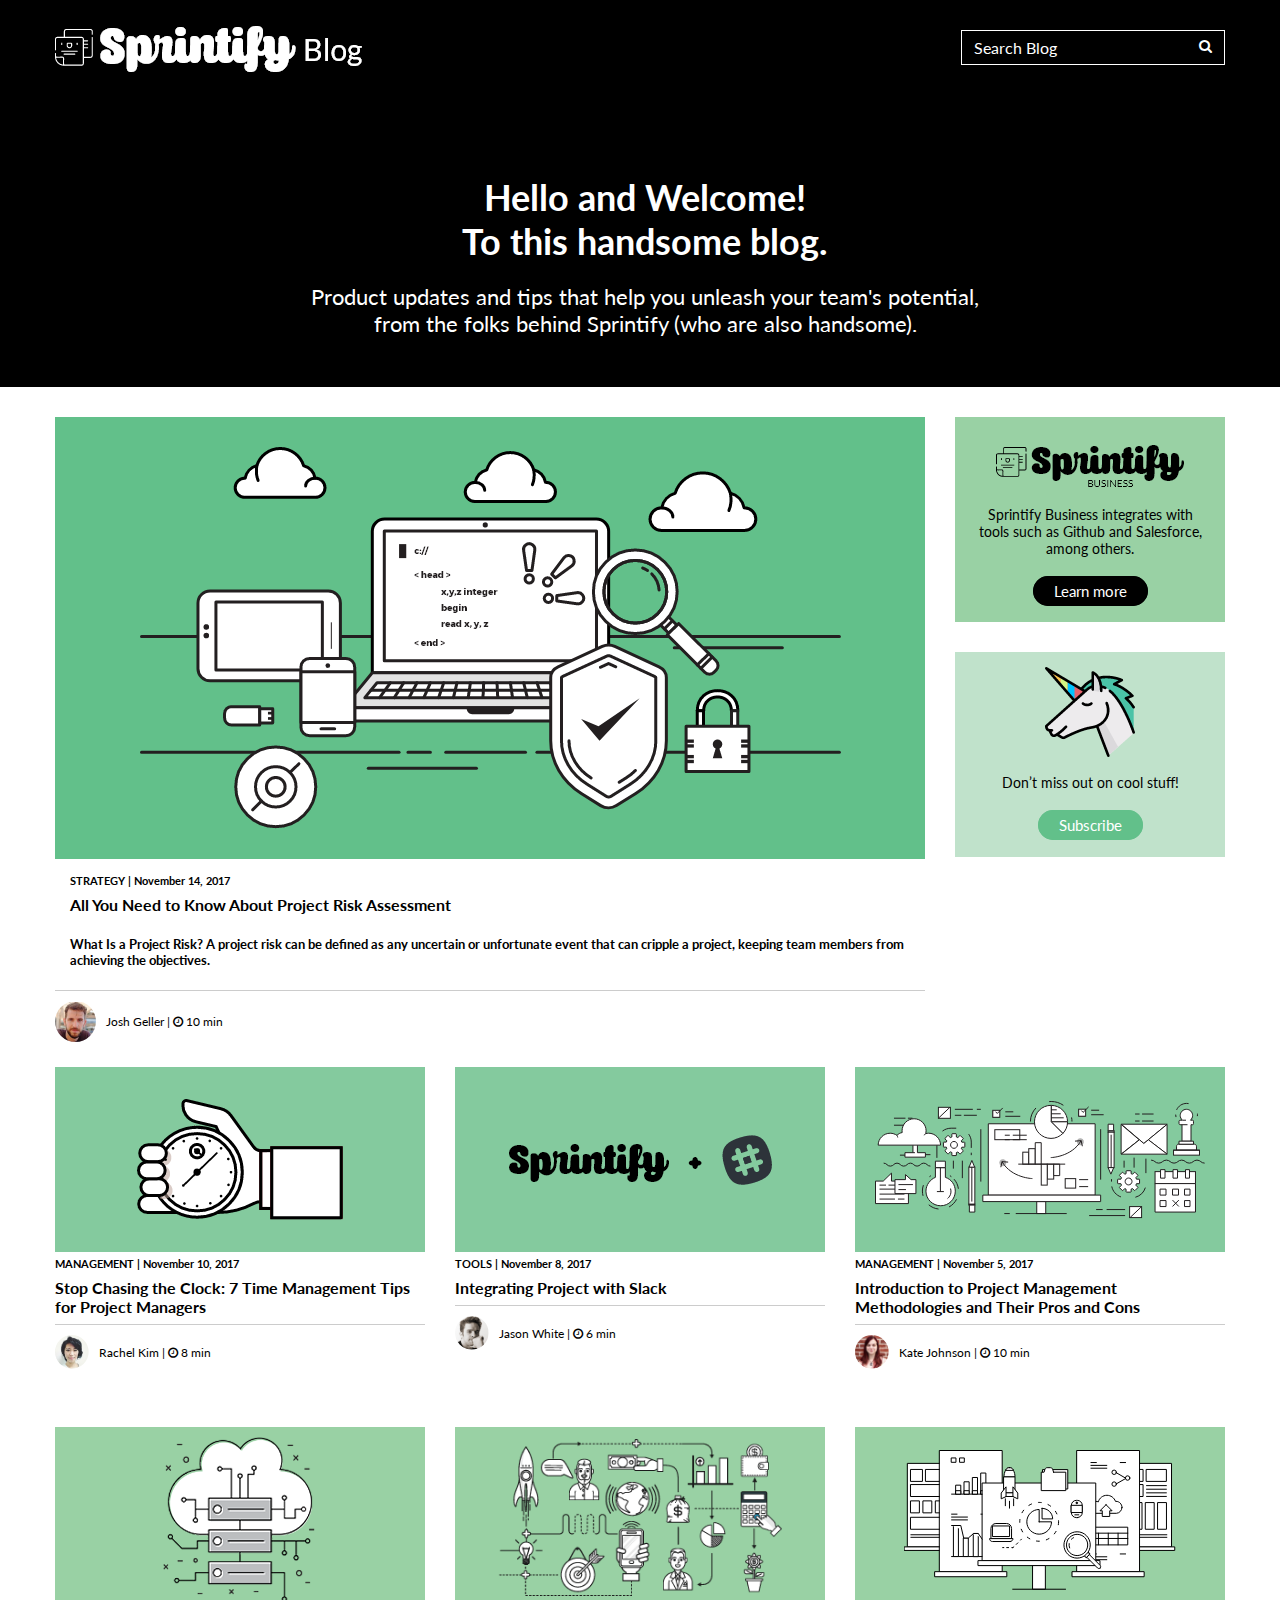
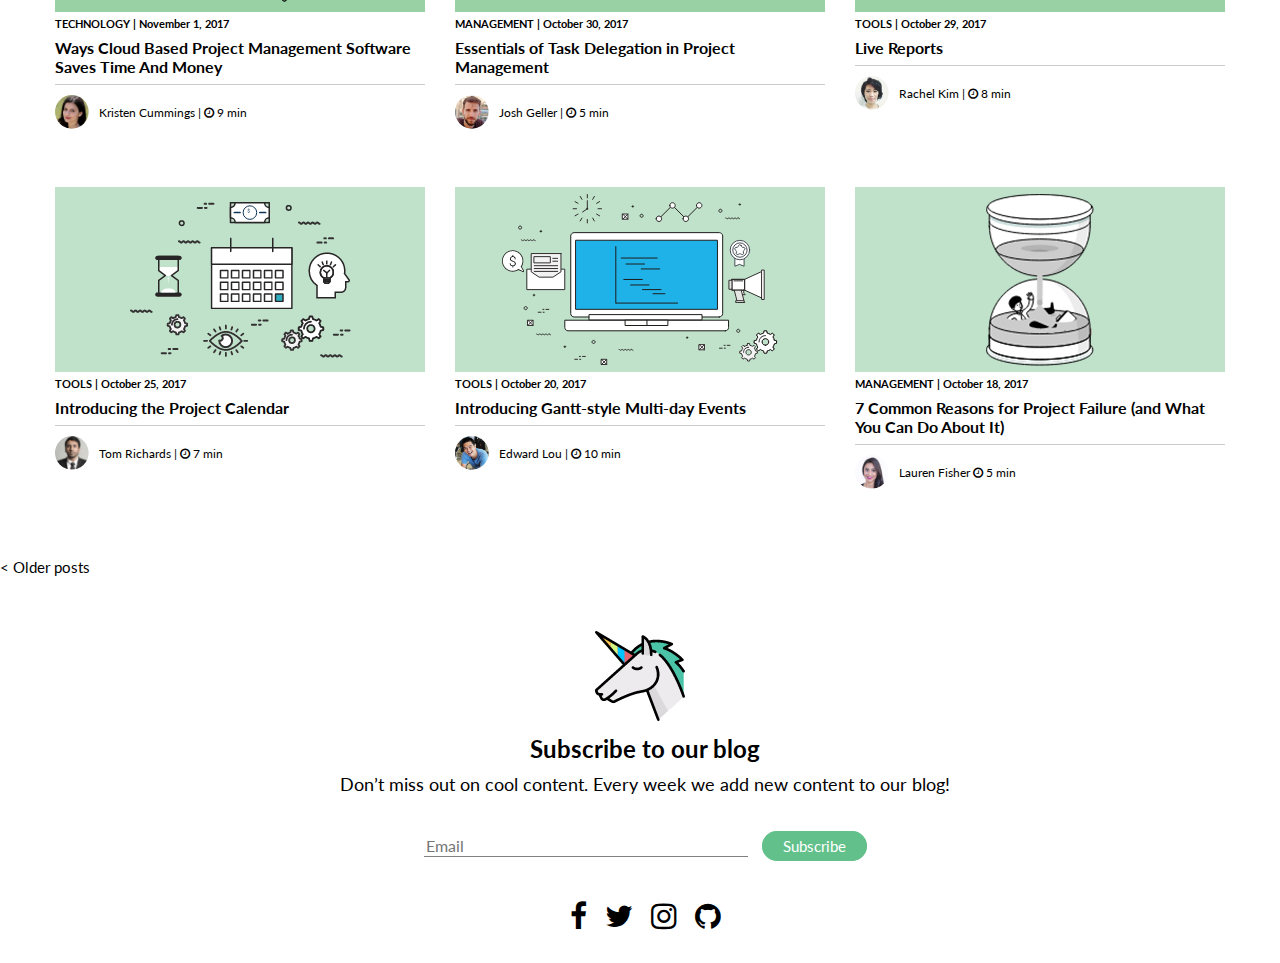
<file: index.html>
<!DOCTYPE html>
<html>
<head>
	<title>Sprintify - BLOG</title>
	<meta charset="utf-8"/>
	<meta name="viewport" content="width=device-width, initial-scale=1">
	<link rel="stylesheet" href="https://fonts.googleapis.com/css?family=Lato" type="text/css">
	<link rel="stylesheet" href="https://cdnjs.cloudflare.com/ajax/libs/font-awesome/4.7.0/css/font-awesome.min.css">
	<link rel="stylesheet" href="css/styles.css">
	<link rel="shortcut icon" href="favicon.ico" type="image/x-icon" />
</head>
<body>
	<header id="header" class="header menu-background">
		<div class="contenedor-menu">
			<figure class="logotipo">
				<a href="index.html"><img class="logoHome" src="images/logo.png" alt="Sprintify Logotype"/></a> 
			</figure>
			<div class="search-contenedor">
				<input type="text" value="Search Blog" id="search" name="search" class="search-input" />
				<button type="submit" class="search-button"><i class="fa fa-search"></i></button>
			</div>
		</div>
		<section id="portada" class="contenedor">
			<div class="imagen">
				<div class="cuadro">
					<p class="maintitle">Hello and Welcome! <br> To this handsome blog.</p>
					<p class="subTitle">Product updates and tips that help you unleash your team's potential, <br>from the folks behind Sprintify (who are also handsome).</p>
				</div>
			</div>
		</section>
	</header>
	<section class="articuloPrincipal">
		<a class="linkArticuloPrincipal" href="article.html">
			<article class="bookmarkPrincipal translateY">
				<div class="picContainerPrincipal">
					<img class="picturePrincipal" src="images/image1.png" alt="Risk Assessment"/>
				</div>
				<h6 class="subjectPrincipal">STRATEGY | November 14, 2017</h6>
				<h4 class="titlePrincipal">All You Need to Know About Project Risk Assessment</h4>
				<h5 class="subTitlePrincipal">What Is a Project Risk? A project risk can be defined as any uncertain or unfortunate event that can cripple a project, keeping team members from achieving the objectives.</h5>
				<hr class="linea">
				<div class="foot">
					<img class="avatarPrincipal" src="images/avatars/1_1x.png" alt="Josh Geller">
					<p class="author-date">Josh Geller | <i class="fa fa-clock-o"></i> 10 min</p>
				</div>
			</article>
		</a>
		<article class="callToAction">
			<div class="callToActionLearnMore">
				<img class="logoBlack" src="images/logoBlack.png" alt="">
				<p class="callToActionTxt">Sprintify Business integrates with tools such as Github and Salesforce, among others.</p>
				<a class="callToActionButton" href="#learnMore">Learn more</a>
			</div>
			<div class="callToActionSubscribe">
				<img class="sprintifyPet" src="images/sprintifyPet.png" alt="">
				<p class="callToActionTxt">Don’t miss out on cool stuff!</p>
				<a class="mainButton" href="#subscribe">Subscribe</a>
			</div>
		</article>	
	</section>
	<section class="articulos">
		<article class="bookmark translateY">
			<div class="picContainerFirstRow">
				<img class="picture" src="images/bookmarks/1.png" alt="Time Management Tips"/>
			</div>
			<h6 class="subject">MANAGEMENT | November 10, 2017</h6>
			<h4 class="title">Stop Chasing the Clock: 7 Time Management Tips for Project Managers</h4>
			<hr class="linea">
			<div class="foot">
				<img class="avatarPrincipal" src="images/avatars/2_1x.png" alt="Rachel Kim">
				<p class="author-date">Rachel Kim |  <i class="fa fa-clock-o"></i>  8 min</p>
			</div>
		</article>
		<article class="bookmark translateY">
			<div class="picContainerFirstRow">
				<img class="picture" src="images/bookmarks/2.png" alt="Integrating Slack"/>
			</div>
			<h6 class="subject">TOOLS | November 8, 2017</h6>
			<h4 class="title">Integrating Project with Slack</h4>
			<hr class="linea">
			<div class="foot">
				<img class="avatarPrincipal" src="images/avatars/3_1x.png" alt="Jason White">
				<p class="author-date">Jason White | <i class="fa fa-clock-o"></i> 6 min</p>
			</div>
		</article>
		<article class="bookmark translateY">
			<div class="picContainerFirstRow">
				<img class="picture" src="images/bookmarks/3.png" alt="Project Management Methodologies"/>
			</div>
			<h6 class="subject">MANAGEMENT | November 5, 2017</h6>
			<h4 class="title">Introduction to Project Management Methodologies and Their Pros and Cons</h4>
			<hr class="linea">
			<div class="foot">
				<img class="avatarPrincipal" src="images/avatars/4_1x.png" alt="Kate Johnson">
				<p class="author-date">Kate Johnson | <i class="fa fa-clock-o"></i> 10 min</p>
			</div>
		</article>
		<article class="bookmark translateY">
			<div class="picContainerSecondRow">
				<img class="picture" src="images/bookmarks/4.png" alt="Cloud Based Project Management Software"/>
			</div>
			
			<h6 class="subject">TECHNOLOGY | November 1, 2017</h6>
			<h4 class="title">Ways Cloud Based Project Management Software Saves Time And Money</h4>
			<hr class="linea">
			<div class="foot">
				<img class="avatarPrincipal" src="images/avatars/5_1x.png" alt="Kristen Cummings">
				<p class="author-date">Kristen Cummings | <i class="fa fa-clock-o"></i> 9 min</p>
			</div>
		</article>
		<article class="bookmark translateY">
			<div class="picContainerSecondRow">
				<img class="picture" src="images/bookmarks/5.png" alt="Essentials of Task Delegation"/>
			</div>
			<h6 class="subject">MANAGEMENT | October 30, 2017</h6>
			<h4 class="title">Essentials of Task Delegation in Project Management</h4>
			<hr class="linea">
			<div class="foot">
				<img class="avatarPrincipal" src="images/avatars/6_1x.png" alt="Josh Geller">
				<p class="author-date">Josh Geller | <i class="fa fa-clock-o"></i> 5 min</p>
			</div>
		</article>
		<article class="bookmark translateY">
			<div class="picContainerSecondRow">
				<img class="picture" src="images/bookmarks/6.png" alt="Live Reports"/>
			</div>
			<h6 class="subject">TOOLS | October 29, 2017</h6>
			<h4 class="title">Live Reports</h4>
			<hr class="linea">
			<div class="foot">
				<img class="avatarPrincipal" src="images/avatars/2_1x.png" alt="Rachel Kim">
				<p class="author-date">Rachel Kim | <i class="fa fa-clock-o"></i> 8 min</p>
			</div>
		</article>
		<article class="bookmark translateY">
			<div class="picContainerThirdRow">
				<img class="picture" src="images/bookmarks/7.png" alt="Project Calendar"/>
			</div>
			<h6 class="subject">TOOLS | October 25, 2017</h6>
			<h4 class="title">Introducing the Project Calendar</h4>
			<hr class="linea">
			<div class="foot">
				<img class="avatarPrincipal" src="images/avatars/8_1x.png" alt="Tom Richards">
				<p class="author-date">Tom Richards | <i class="fa fa-clock-o"></i> 7 min</p>
			</div>
		</article>
		<article class="bookmark translateY">
			<div class="picContainerThirdRow">
				<img class="picture" src="images/bookmarks/8.png" alt="Gantt-style Multi-day Events"/>
			</div>
			<h6 class="subject">TOOLS | October 20, 2017</h6>
			<h4 class="title">Introducing Gantt-style Multi-day Events</h4>
			<hr class="linea">
			<div class="foot">
				<img class="avatarPrincipal" src="images/avatars/9_1x.png" alt="Edward Lou">
				<p class="author-date">Edward Lou | <i class="fa fa-clock-o"></i> 10 min</p>
			</div>
		</article>
		<article class="bookmark translateY">
			<div class="picContainerThirdRow">
				<img class="picture" src="images/bookmarks/9.png" alt="Project Failure"/>
			</div>
			<h6 class="subject">MANAGEMENT | October 18, 2017</h6>
			<h4 class="title">7 Common Reasons for Project Failure (and What You Can Do About It)</h4>
			<hr class="linea">
			<div class="foot">
				<img class="avatarPrincipal" src="images/avatars/10_1x.png" alt="Lauren Fisher">
				<p class="author-date">Lauren Fisher  <i class="fa fa-clock-o"></i> 5 min</p>
			</div>
		</article>
		
	</section>
	<div class="paginador">
			<a class="button" href="#login">< Older posts</a>
		</div>
	<footer>
		<div class="callToActionFooter">
			<div class="callToActionFooterContenedor">
				<img class="sprintifyPetFooter" src="images/sprintifyPet.png" alt="">
				<p class="callToActionMaintitle">Subscribe to our blog</p>
				<p class="callToActionSubTitle">Don’t miss out on cool content. Every week we add new content to our blog!</p>
				<form class="formSubscribeToBlog" autocomplete="off">
        			<input type="email" id="email" name="email" required placeholder="Email" pattern="[a-z0-9._%+-]+@[a-z0-9.-]+\.[a-z]{2,63}$" title="Please provide only a Best Startup Ever corporate email address">
        			<a type="submit" class="mainButton" href="#subscribe">Subscribe</a>
        		</form>
			</div>
		</div>

		<div class="socialMediaContenedor">
			<a class="socialMediaIcon facebook" href="https://facebook.com" target="_blank" aria-label="facebook"><i class="fa fa-facebook"></i></a>
			<a class="socialMediaIcon" href="https://twitter.com" target="_blank" aria-label="twitter"><i class="fa fa-twitter"></i></a>
			<a class="socialMediaIcon" href="https://instagram.com" target="_blank" aria-label="instagram"><i class="fa fa-instagram"></i></a>
			<a class="socialMediaIcon" href="https://github.com" target="_blank" aria-label="github"><i class="fa fa-github"></i></a>
		</div>
	</footer>
</body>
</html>
</file>
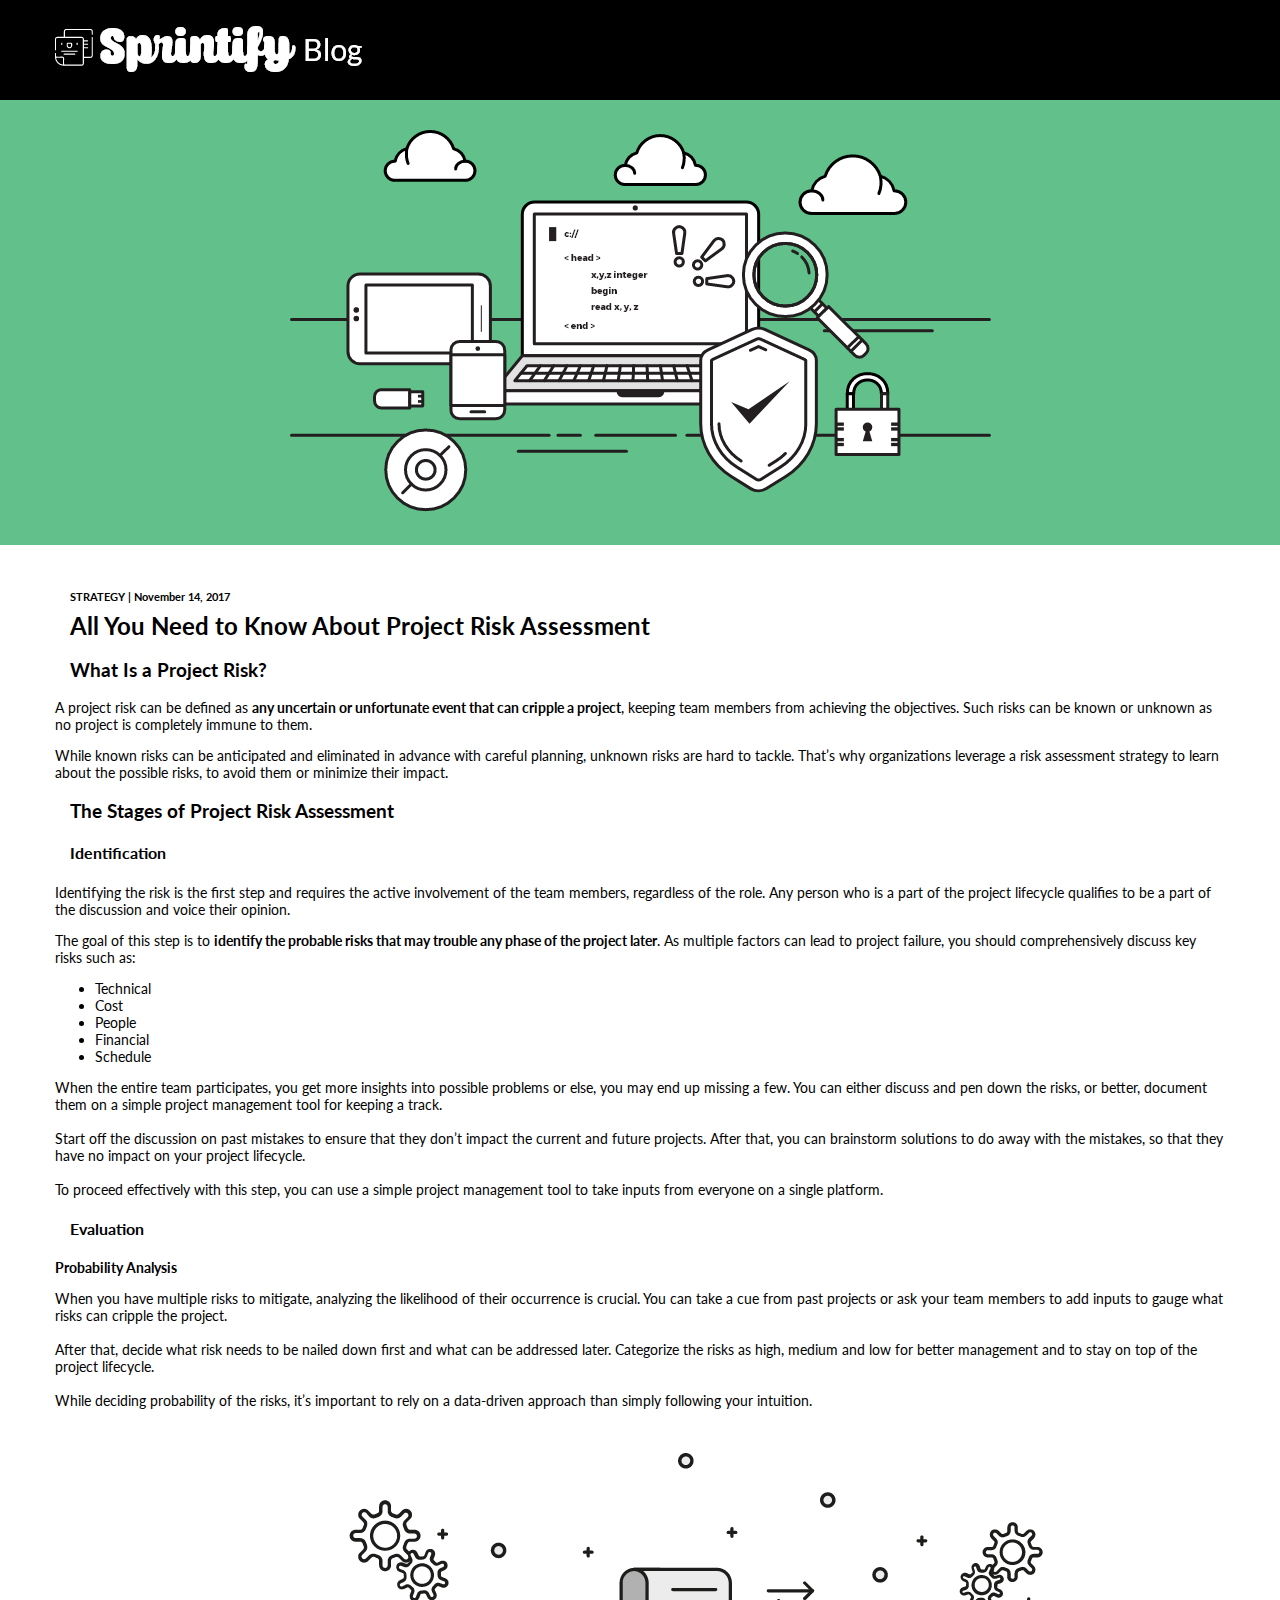
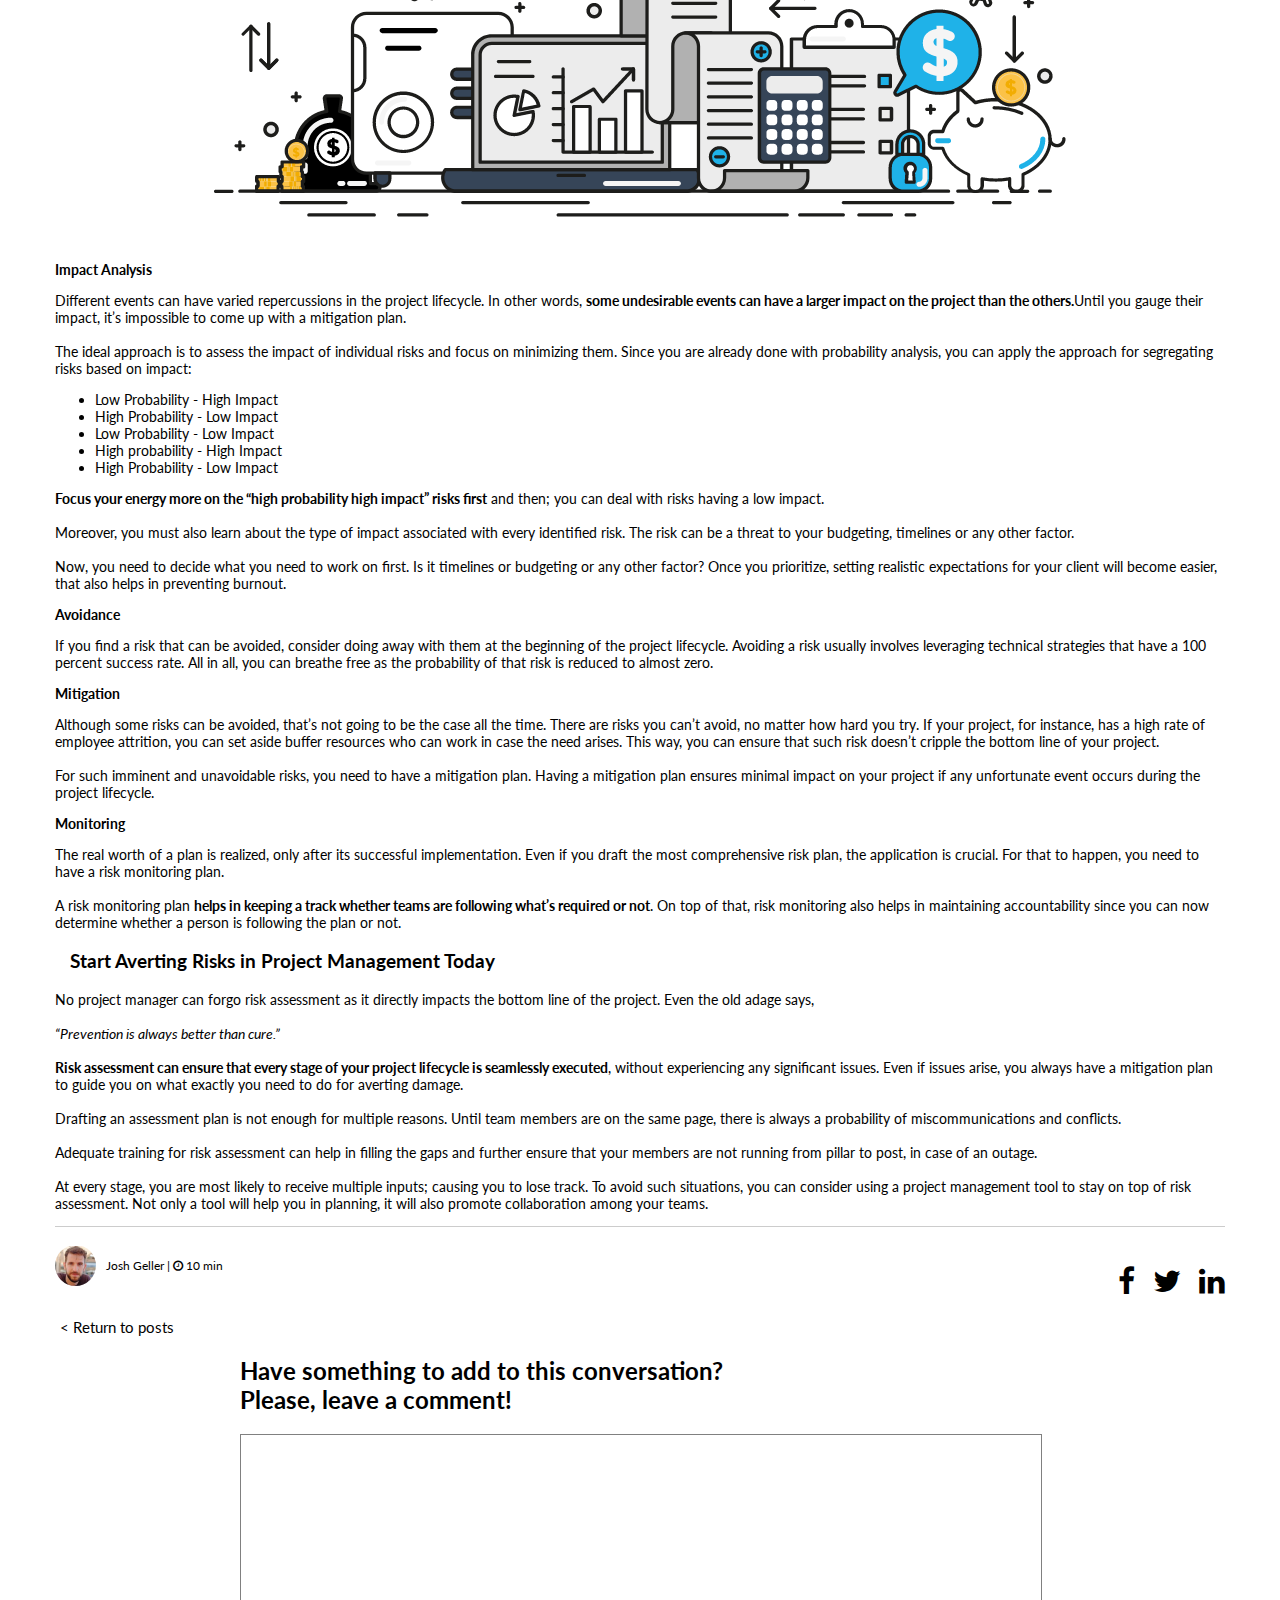
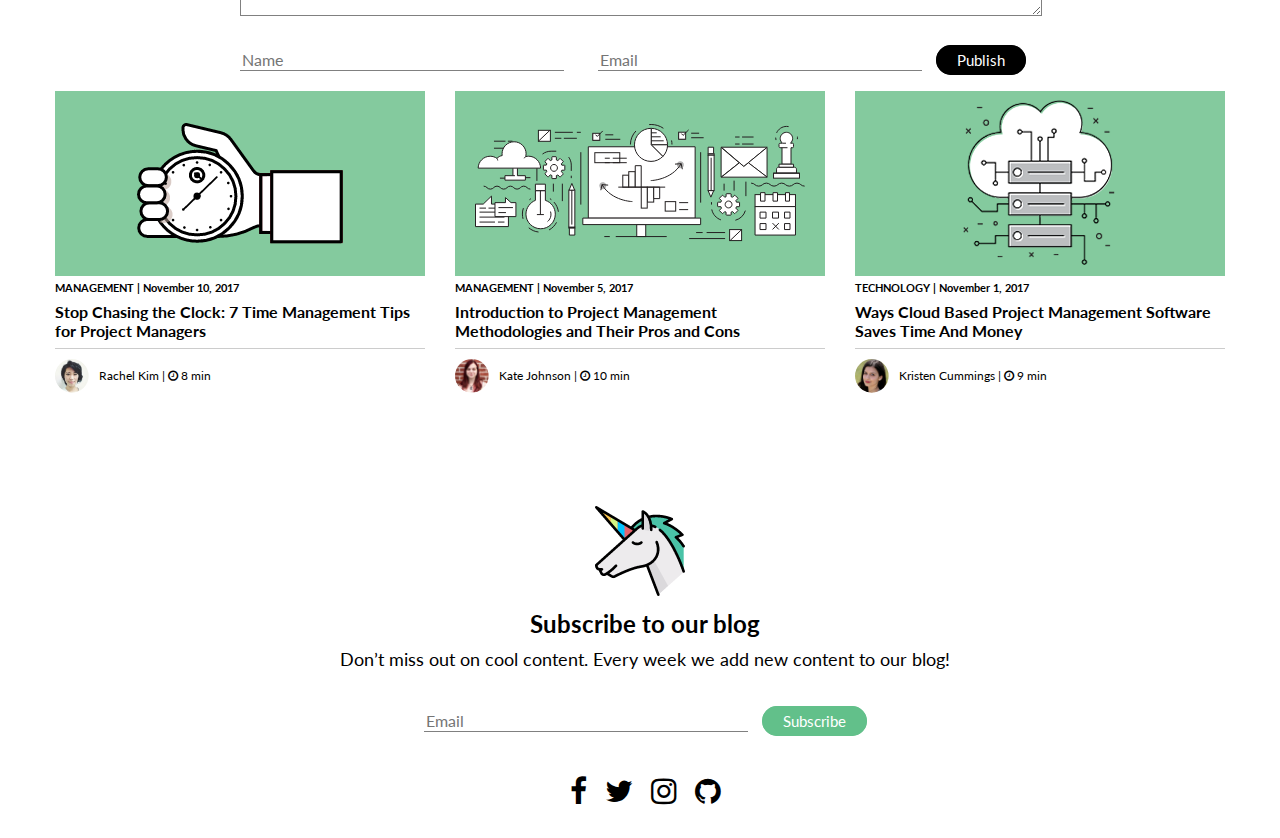
<file: article.html>
<!DOCTYPE html>
<html>
<head>
	<title>Sprintify - BLOG</title>
	<meta charset="utf-8"/>
	<meta name="viewport" content="width=device-width, initial-scale=1">
	<link rel="stylesheet" href="https://fonts.googleapis.com/css?family=Lato" type="text/css">
	<link rel="stylesheet" href="https://cdnjs.cloudflare.com/ajax/libs/font-awesome/4.7.0/css/font-awesome.min.css">
	<link rel="stylesheet" href="css/styles.css">
	<link rel="shortcut icon" href="favicon.ico" type="image/x-icon" />
</head>
<body>
	<header id="header" class="header menu-background">
			<div class="contenedor-menu">
				<figure class="logotipo">
					<a href="index.html"><img class="logoHome" src="images/logo.png" alt="Sprintify Logotype"/></a> 
				</figure>
			</div>
			<section id="mainArticle" class="contenedorMainArticle">
		<div class="portadaMainArticle">
			<img class="imgMainArticle" src="images/bookmarks/article.png" alt="Risk Assessment">
		</div>
	</section>
	</header>
	<section class="mainArticle">
		<article class="contenedorTextoMainArticle">
			<h6 class="subjectPrincipal">STRATEGY | November 14, 2017</h6>
			<h2 class="titlePrincipal">All You Need to Know About Project Risk Assessment</h2>
			<h3 class="subTitlePrincipal">What Is a Project Risk?</h3>
			<p class="mainArticleP">A project risk can be defined as <b>any uncertain or unfortunate event that can cripple a project</b>, keeping team members from achieving the objectives. Such risks can be known or unknown as no project is completely immune to them.</p>
			<p class="mainArticleP">While known risks can be anticipated and eliminated in advance with careful planning, unknown risks are hard to tackle. That’s why organizations leverage a risk assessment strategy to learn about the possible risks, to avoid them or minimize their impact.</p>
			<h3 class="subTitlePrincipal">The Stages of Project Risk Assessment</h3>
			<h4 class="subTitlePrincipal">Identification</h4>
			<p class="mainArticleP">Identifying the risk is the first step and requires the active involvement of the team members, regardless of the role. Any person who is a part of the project lifecycle qualifies to be a part of the discussion and voice their opinion.</p>
			<p class="mainArticleP">The goal of this step is to <b>identify the probable risks that may trouble any phase of the project later</b>. As multiple factors can lead to project failure, you should comprehensively discuss key risks such as:</p>


	        <ul class="mainArticleList"><!-- Unordered List -->
	          <li>Technical</li>
	          <li>Cost</li>
	          <li>People</li>
	          <li>Financial</li>
	          <li>Schedule</li>
	      	</ul>

	      	<p class="mainArticleP">When the entire team participates, you get more insights into possible problems or else, you may end up missing a few. You can either discuss and pen down the risks, or better, document them on a simple project management tool for keeping a track.<br><br>Start off the discussion on past mistakes to ensure that they don’t impact the current and future projects. After that, you can brainstorm solutions to do away with the mistakes, so that they have no impact on your project lifecycle.<br><br>To proceed effectively with this step, you can use a simple project management tool to take inputs from everyone on a single platform.</p>
	      	<h4 class="subTitlePrincipal">Evaluation</h4>
	      	<p class="mainArticleP"><b>Probability Analysis</b></p>
	      	<p class="mainArticleP">When you have multiple risks to mitigate, analyzing the likelihood of their occurrence is crucial. You can take a cue from past projects or ask your team members to add inputs to gauge what risks can cripple the project.<br><br>After that, decide what risk needs to be nailed down first and what can be addressed later. Categorize the risks as high, medium and low for better management and to stay on top of the project lifecycle.<br><br>While deciding probability of the risks, it’s important to rely on a data-driven approach than simply following your intuition.</p>
			<div class="imgContenedorMainArticle">
				<img class="imgMainArticle" src="images/bookmarks/article2.png" alt="Risk Assessment">
			</div>
			<p class="mainArticleP"><b>Impact Analysis</b></p>
	      	<p class="mainArticleP">Different events can have varied repercussions in the project lifecycle. In other words, <b>some undesirable events can have a larger impact on the project than the others.</b>Until you gauge their impact, it’s impossible to come up with a mitigation plan.<br><br>The ideal approach is to assess the impact of individual risks and focus on minimizing them. Since you are already done with probability analysis, you can apply the approach for segregating risks based on impact:</p>
			<ul class="mainArticleList"><!-- Unordered List -->
	          <li>Low Probability - High Impact</li>
	          <li>High Probability - Low Impact</li>
	          <li>Low Probability - Low Impact</li>
	          <li>High probability - High Impact</li>
	          <li>High Probability - Low Impact</li>
	      	</ul>
	      	<p class="mainArticleP"><b>Focus your energy more on the “high probability high impact” risks first</b> and then; you can deal with risks having a low impact.<br><br>Moreover, you must also learn about the type of impact associated with every identified risk. The risk can be a threat to your budgeting, timelines or any other factor.<br><br>Now, you need to decide what you need to work on first. Is it timelines or budgeting or any other factor? Once you prioritize, setting realistic expectations for your client will become easier, that also helps in preventing burnout.</p>
			<p class="mainArticleP"><b>Avoidance</b></p>
	      	<p class="mainArticleP">If you find a risk that can be avoided, consider doing away with them at the beginning of the project lifecycle. Avoiding a risk usually involves leveraging technical strategies that have a 100 percent success rate. All in all, you can breathe free as the probability of that risk is reduced to almost zero.</p>
	      	<p class="mainArticleP"><b>Mitigation</b></p>
	      	<p class="mainArticleP">Although some risks can be avoided, that’s not going to be the case all the time. There are risks you can’t avoid, no matter how hard you try. If your project, for instance, has a high rate of employee attrition, you can set aside buffer resources who can work in case the need arises. This way, you can ensure that such risk doesn’t cripple the bottom line of your project.<br><br>For such imminent and unavoidable risks, you need to have a mitigation plan. Having a mitigation plan ensures minimal impact on your project if any unfortunate event occurs during the project lifecycle.</p>
	      	<p class="mainArticleP"><b>Monitoring</b></p>
	      	<p class="mainArticleP">The real worth of a plan is realized, only after its successful implementation. Even if you draft the most comprehensive risk plan, the application is crucial. For that to happen, you need to have a risk monitoring plan.<br><br>A risk monitoring plan <b>helps in keeping a track whether teams are following what’s required or not</b>. On top of that, risk monitoring also helps in maintaining accountability since you can now determine whether a person is following the plan or not.</p>
			<h3 class="subTitlePrincipal">Start Averting Risks in Project Management Today</h3>
			<p class="mainArticleP">No project manager can forgo risk assessment as it directly impacts the bottom line of the project. Even the old adage says,<br><br><i>“Prevention is always better than cure.”</i><br><br><b>Risk assessment can ensure that every stage of your project lifecycle is seamlessly executed</b>, without experiencing any significant issues. Even if issues arise, you always have a mitigation plan to guide you on what exactly you need to do for averting damage.<br><br>Drafting an assessment plan is not enough for multiple reasons. Until team members are on the same page, there is always a probability of miscommunications and conflicts.<br><br>Adequate training for risk assessment can help in filling the gaps and further ensure that your members are not running from pillar to post, in case of an outage.<br><br>At every stage, you are most likely to receive multiple inputs; causing you to lose track. To avoid such situations, you can consider using a project management tool to stay on top of risk assessment. Not only a tool will help you in planning, it will also promote collaboration among your teams.</p>
			<hr class="linea">
			<div class="footMainArticle">
				<div class="foot">
				<img class="avatarPrincipal" src="images/avatars/1_1x.png" alt="Josh Geller">
				<p class="author-date">Josh Geller | <i class="fa fa-clock-o"></i> 10 min</p>
				</div>
				<div class="socialMediaContenedorMainArticle">
				<a class="socialMediaIcon" href="http://www.facebook.com/sharer.php?u=https://simplesharebuttons.com" target="_blank" aria-label="facebook"><i class="fa fa-facebook"></i></a>
				<a class="socialMediaIcon" href="https://twitter.com/share?url=https://simplesharebuttons.com&amp;text=Simple%20Share%20Buttons&amp;hashtags=simplesharebuttons" target="_blank" aria-label="twitter"><i class="fa fa-twitter"></i></a>
				<a class="socialMediaIcon" href="http://www.linkedin.com/shareArticle?mini=true&amp;url=https://simplesharebuttons.com" target="_blank" aria-label="twitter"><i class="fa fa-linkedin"></i></a>
				</div>
			</div>
		</article>
		<div class="paginador">
			<a class="buttonReturn" href="#return">< Return to posts</a>
		</div>
	</section>
	<section class="comments" id="comments">
		<div class="commentsContenedor">
			<span class="commentsTitle">Have something to add to this conversation?<br>Please, leave a comment!</span>
			
			<form class="commentsForm">
				<textarea class="commentsText"	name="commentsText" id="commentsText" cols="30" rows="10"></textarea>
				<input type="text" id="name" name="name" required placeholder="Name" pattern="[a-z0-9._%+-]+@[a-z0-9.-]+\.[a-z]{2,63}$">
				<input type="email" id="emailForm" name="emailForm" required placeholder="Email" pattern="[a-z0-9._%+-]+@[a-z0-9.-]+\.[a-z]{2,63}$">
        		<a type="submit" class="callToActionButton" href="#subscribe">Publish</a>
			</form>
		<div>
		
	</section>
	
		

	<section class="articulos">
		<article class="bookmark translateY">
			<div class="picContainerFirstRow">
				<img class="picture" src="images/bookmarks/1.png" alt="Time Management Tips"/>
			</div>
			<h6 class="subject">MANAGEMENT | November 10, 2017</h6>
			<h4 class="title">Stop Chasing the Clock: 7 Time
Management Tips for Project Managers</h4>
			<hr class="linea">
			<div class="foot">
				<img class="avatarPrincipal" src="images/avatars/2_1x.png" alt="Rachel Kim">
				<p class="author-date">Rachel Kim |  <i class="fa fa-clock-o"></i>  8 min</p>
			</div>
		</article>
		<article class="bookmark translateY">
			<div class="picContainerFirstRow">
				<img class="picture" src="images/bookmarks/3.png" alt="Project Management Methodologies"/>
			</div>
			<h6 class="subject">MANAGEMENT | November 5, 2017</h6>
			<h4 class="title">Introduction to Project Management Methodologies and Their Pros and Cons</h4>
			<hr class="linea">
			<div class="foot">
				<img class="avatarPrincipal" src="images/avatars/4_1x.png" alt="Kate Johnson">
				<p class="author-date">Kate Johnson | <i class="fa fa-clock-o"></i> 10 min</p>
			</div>
		</article>
		<article class="bookmark translateY">
			<div class="picContainerFirstRow">
				<img class="picture" src="images/bookmarks/4.png" alt="Cloud Based Project Management Software"/>
			</div>
			<h6 class="subject">TECHNOLOGY | November 1, 2017</h6>
			<h4 class="title">Ways Cloud Based Project Management Software Saves Time And Money</h4>
			<hr class="linea">
			<div class="foot">
				<img class="avatarPrincipal" src="images/avatars/5_1x.png" alt="Kristen Cummings">
				<p class="author-date">Kristen Cummings | <i class="fa fa-clock-o"></i> 9 min</p>
			</div>
		</article>
	</section>
	<footer>
		<div class="callToActionFooter">
			<div class="callToActionFooterContenedor">
				<img class="sprintifyPetFooter" src="images/sprintifyPet.png" alt="">
				<p class="callToActionMaintitle">Subscribe to our blog</p>
				<p class="callToActionSubTitle">Don’t miss out on cool content. Every week we add new content to our blog!</p>
				<form class="formSubscribeToBlog" autocomplete="off">
        			<input type="email" id="email" name="email" required placeholder="Email" pattern="[a-z0-9._%+-]+@[a-z0-9.-]+\.[a-z]{2,63}$" title="Please provide only a Best Startup Ever corporate email address">
        			<a type="submit" class="mainButton" href="#subscribe">Subscribe</a>
        		</form>
			</div>
		</div>

		<div class="socialMediaContenedorMainArticle">
				<a class="socialMediaIcon facebook" href="https://facebook.com" target="_blank" aria-label="facebook"><i class="fa fa-facebook"></i></a>
				<a class="socialMediaIcon" href="https://facebook.com" target="_blank" aria-label="twitter"><i class="fa fa-twitter"></i></a>
				<a class="socialMediaIcon" href="https://facebook.com" target="_blank" aria-label="instagram"><i class="fa fa-instagram"></i></a>
				<a class="socialMediaIcon" href="https://facebook.com" target="_blank" aria-label="github"><i class="fa fa-github"></i></a>		
		</div>
	</footer>
</body>
</html>
</file>
<file: css/styles.css>
body {
	font-family: 'Lato', sans-serif; 
	margin: 0;
}

input[type="text"] {
	border: none;
	border-bottom: 1px solid grey;
    background-color: white;
	max-width: 320px;
    border-radius: 0;
    margin-right: 20px;
    width: 100%;
    font-family: 'Lato', sans-serif; 
    font-size: 16px;
    color: grey;
}

#search {
	background-color: black;
	border: 1px solid white;
	border-right: none;
	color: white;
	margin-right: 0px;
}


input[type="email"] {
	border: none;
	border-bottom: 1px solid grey;
    background-color: white;
	max-width: 320px;
    border-radius: 0;
    margin: 10px;
    width: 100%;
    font-family: 'Lato', sans-serif; 
    font-size: 16px;
    color: grey;
}

input[type="email"]:focus {
	outline: none;
}
       

label {
	opacity: 0.3;
	font-weight: bold;
	position: absolute;
	top: 22px;
	left: 20px;
}

footer {
	margin-top: 30px;
	margin-bottom: 30px;
	width: auto;
	height: auto;
}

textarea {
	width: 780px;
	height: auto;
	border: 1px solid grey;
	background-color: white;
	margin-bottom: 20px;
	font-family: 'Lato', sans-serif; 
	padding: 10px;
}

.articuloPrincipal {
	width: 1170px;
	margin: 10px auto 10px auto;
	position: relative;
	display: flex;
	flex-direction: row;
	flex-wrap: wrap;
	justify-content: flex-start;
}

.articulos {
	width: 1170px;
	margin: 10px auto 10px auto;
	position: relative;
	display: flex;
	flex-direction: row;
	flex-wrap: wrap;
	justify-content: space-between;
}

.author-date {
	font-size: 12px;
	margin-left: 10px;
	margin-top: 5px;
	margin-bottom: 5px;
}

.avatarPrincipal {
	margin-top: 5px;
	margin-bottom: 5px;
}

.bookmark {
	width: 370px;
	height: 350px;
	margin-bottom: 10px;
	cursor: pointer;
}

.bookmark:hover {
	cursor: pointer;
	transform: translateY(-0.3em);
	box-shadow: 0 5px 15px rgba(0,0,0,0.3);
}

.bookmarkPrincipal {
	width: 870px;
	height: auto;
	margin-bottom: 10px;
	cursor: pointer;
}

.bookmarkPrincipal:hover {
	cursor: pointer;
	transform: translateY(-0.3em);
	box-shadow: 0 5px 15px rgba(0,0,0,0.3);
}

.button:hover {
    background: white;
	color: #62C08A;
}

.button {
	border: none;
	background: white;
	color: black;
	padding: 5px 10px;
	margin-left: 10px;
	cursor: pointer;
	font-size: 15px;
	text-decoration: none;
	right: 0;
}

.buttonReturn:hover {
    background: white;
	color: blue;
}

.buttonReturn {
	border: none;
	background: white;
	color: black;
	padding: 5px 10px;
	margin-left: 10px;
	cursor: pointer;
	font-size: 15px;
	text-decoration: none;
	right: 0;
}

.callToAction {
	width: 270px;
	height: auto;
	margin-left: 30px;
}

.callToActionLearnMore {
	width: 270px;
	height: 205px;
	background-color: #99D1A4;
    flex-direction: column;
    text-align: center;
}

.callToActionTxt {
	color:black;
	font-size: 14px;
	padding: 0px 20px 10px 20px;
}

.callToActionButton {
	border-radius: 15px;
	border: 1px solid black;
	background: black;
	color: white;
	padding: 5px 20px;
	cursor: pointer;
	font-size: 15px;
	text-decoration: none;
	right: 0;
}

.callToActionButton:hover {
	border-radius: 15px;
	border: 1px solid black;
	background: none;
	color: black;
	padding: 5px 20px;
	cursor: pointer;
	font-size: 15px;
	text-decoration: none;
	right: 0;
}

.callToActionButtonForm {
	border-radius: 15px;
	border: none;
	background: #4AC3A7;
	color: white;
	padding: 5px 20px;
	margin-left: 20px;
	cursor: pointer;
	font-size: 15px;
	text-decoration: none;
	right: 0;
}

.callToActionButtonForm:hover {
	border-radius: 15px;
	border: none;
	background: orange;
	color: white;
	padding: 5px 20px;
	cursor: pointer;
	font-size: 15px;
	text-decoration: none;
	right: 0;
}

.callToActionFooter {
	width: auto;
	height: auto;
	padding: 0px;
	/*border: 1px solid red;*/
}

.callToActionFooterContenedor {
	background-color: white;
	width: auto;
	height: auto;
	flex-direction: column;
	text-align: center;
	align-items: center;
	justify-content: center;
	padding: 0px;
	margin: 0px;
}

.callToActionMaintitle {
	color:black;
	font-size: 24px;
	font-weight: bold;
	margin-left: 10px;
	margin-top: 10px;
	margin-bottom: 10px;
}

.callToActionSubTitle {
	color:black;
	font-size: 18px;
	margin-left: 10px;
	margin-top: 10px;
	margin-bottom: 30px;
}

.callToActionSubscribe {
	width: 270px;
	height: 205px;
	background-color: #C0E2CB;
	margin-top: 30px;
	flex-direction: column;
    text-align: center;
}

.comments {
	width: auto;
	height: auto;
	display: flex;
	flex-direction: column;
	justify-content: center;
	align-items: center;
}

.commentsContenedor {
	width: 800px;
	height: auto;
	display: flex;
	flex-direction: column;
	justify-content: flex-start;
}

.commentsTitle {
	font-size: 24px;
	font-weight: bold;
	margin-bottom: 20px;
}

.commentsForm {
	flex-direction: column;
	align-items: center;
}

.contenedor{;
	width: auto;
	margin: 30px auto 30px auto;
	position: relative;
}

.contenedor-nav {
	/*border: 1px solid red;*/
	display: flex;
	flex-direction: row;c
	flex-wrap: wrap;
	align-items: center;
}

.contenedorMainArticle{;
	width: auto;
	margin: 5px auto 20px auto;
	position: relative;
}

.contenedorTextoMainArticle {
	width: 1170px;
	margin: 10px auto 10px auto;
	position: relative;
}

.contenedor-menu {
	max-width: 1170px;
	position: relative;
	margin: auto;
	display: flex;
	flex-direction: row;
	flex-wrap: wrap;
	justify-content: space-between;
	align-items: center;
}

.cuadro {
	width: auto;
	height: auto;
	padding-top: 40px;
	padding-bottom: 40px;
	display: flex;
	flex-direction: column;
	text-align: center;
	/*border: 1px solid red;*/
}

.emailAndSubmit {
	width: 800;
	height: auto;
	display: flex;
	align-items: center;
	flex-direction: row;
	justify-content: space-between;
}

.fa,.fa-search {
	color: white;
}

.fa-clock-o {
	color: black;
}	

.fa-facebook, .fa-twitter, .fa-instagram, .fa-github, .fa-linkedin {
	color: black;
}

.fa-facebook:hover {
	color: #62C08A;
}

.fa-twitter:hover {
	color: #62C08A;
}

.fa-instagram:hover {
	color: #62C08A;
}

.fa-github:hover {
	color: #62C08A;
}

.fa-linkedin:hover {
	color: #62C08A;
}

.foot {
	margin-top: 2px;
	display: flex;
	flex-direction: row;
	flex-wrap: wrap;
	justify-content: flex-start;
	align-items: center;
}

.footMainArticle {
	margin-top: 2px;
	display: flex;
	flex-direction: row;
	flex-wrap: wrap;
	justify-content: space-between;
	align-items: center;
}

.header	{
	
}

.imagen {
	background-color: black;
	background-position: center;
	width: auto;
	height: auto;

}

.imgContenedorMainArticle {
	background-color: white;	
	background-position: center;
	width: auto;
	height: auto;
	padding-top: 30px;
	padding-bottom: 30px;
	display: flex;
    flex-direction: column;
    text-align: center;
    align-items: center;
}

.imgMainArticle {
	width: auto;
}

.linea {
	margin-top: 5px;
	margin-bottom: 5px;
	border: 0;
    height: 0;
    border-top: 1px solid rgba(0, 0, 0, 0.2);
}

.linkArticuloPrincipal {
	text-decoration: none;
	color: black;
}

.logoBlack {
	width: auto;
	height: auto;
	padding-top: 20px;
}

.logotipo {
	margin-left: 0px;
}

.logoHome:hover {
	cursor: pointer;
}

.mainArticle {
	width: 1170px;
	margin: 10px auto 10px auto;
	position: relative;
	display: flex;
	flex-direction: column;
	align-items: center;
}

.mainArticleP {
	font-size: 14px;
}

.mainArticleList {
	font-size: 14px;
}

.mainButton {
	border-radius: 15px;
	border: 1px solid #62C08A;
	background: #62C08A;
	color: white;
	padding: 5px 20px;
	cursor: pointer;
	font-size: 15px;
	text-decoration: none;
	right: 0;
}

.mainButton:hover {
	border-radius: 15px;
	border: 1px solid #62C08A;
	background: none;
	color: #62C08A;
	padding: 5px 20px;
	cursor: pointer;
	font-size: 15px;
	text-decoration: none;
	right: 0;
}

.maintitle {
	color:white;
	font-size: 36px;
	font-weight: bold;
	margin-left: 10px;
	margin-top: 10px;
	margin-bottom: 10px;
}

.maintitle-author-date {
	margin: 10px 5px 10px 5px;
}

.maintitlelinea {
	margin: 5px 8px 5px 8px;
	border: 0;
    height: 0;
    border-top: 1px solid rgba(0, 0, 0, 0.2);
    /*border-bottom: 1px solid rgba(255, 255, 255, 0.8);*/
}

.maintitlefoot {
	margin-top: 2px 10px 2px 10px;
	/*border: 1px solid red;*/
	display: flex;
	justify-content: space-between;
}



.menu {
	font-size: 15px;
	display: inline-block;
	/*position: absolute;*/
	/*padding-top: 17px;*/
}

.menu a {
	color: white;
	text-decoration: none;
}

.menu li {
	display: inline-block;
	margin-left: 10px;
}

.menu li:not(:last-child):after{
	content: '|';
	font-size: 15px;
	line-height: 15px;
	margin-left: 10px;
	color: white; /*Si no le pusiera nada, heredaría el color del a*/
}

.menu li a:hover {
    color: orange;
}

.menu-background {
	background-color: black;
	/*background-size: cover;*/
	width: auto;
}

.paginador .button {
	width: 1170px;
	margin: 0px;
	padding: 0px;
	position: relative;
}



.paginador .buttonReturn {
	width: 1170px;
	margin-top: 10px;
	margin-bottom: 10px;
	padding: 0px;
	display: flex;
	flex-direction: row;
	justify-content: flex-start;
	font-size: 15px;
}

.paginador .buttonReturn:hover {
	color: #62C08A;
}

.portadaMainArticle {
	background-color: #62C08A;
	background-position: center;
	width: auto;
	height: auto;
	padding-top: 30px;
	padding-bottom: 30px;
    flex-direction: column;
    text-align: center;
}

.picContainerPrincipal {
	background-color: #62C08A;
	background-position: center;
	width: auto;
	height: auto;
	padding-top: 30px;
	padding-bottom: 30px;
    text-align: center;
    display: flex;
    align-items: center;
    justify-content: center;
}

.picturePrincipal {
	width: auto;
}

.picContainerFirstRow {
	background-color: #84CA9E;
	background-position: center;
	width: 370px;
	height: 185px;
    text-align: center;
    display: flex;
    align-items: center;
    justify-content: center;
}

.picContainerSecondRow {
	background-color: #99D1A4;
	background-position: center;
	width: 370px;
	height: 185px;
    text-align: center;
    display: flex;
    align-items: center;
    justify-content: center;
}

.picContainerThirdRow {
	background-color: #C0E2CB;
	background-position: center;
	width: 370px;
	height: 185px;
    flex-direction: column;
    text-align: center;
    display: flex;
    align-items: center;
    justify-content: center;
}

.picture {
	width: auto;
}

.portada {
	color: white;
	/*border: 1px solid blue;*/
}

.search-button {
	border-radius: 0px;
	border: 1px solid white;
	border-left-width: 0px;
	background: black;
	padding: 8px 12px;
	cursor: pointer;
	font-size: 14px;
	text-decoration: none;
	display: flex;
	height: 35px;
}

/*.search-button:hover {
    background: orange;
}*/


.search-contenedor {
	margin-top: 10px;
	margin-bottom: 10px;
	display: flex;
	justify-content: flex-end;
	height: 35px;
}

.search-input {
	border: 1px solid grey;
	border-radius: 0px;
	background-color: none;
	color: black;
	padding: 8px 12px;
}

.socialMediaContenedor {
	margin-top: 30px;
	flex-direction: row;
	align-items: center;
	text-align: center;
	font-size: 30px;
}

.socialMediaContenedorMainArticle {
	font-size: 30px;
	align-items: center;
	margin-top: 30px;
	flex-direction: row;
	text-align: center;
}

.socialMediaIcon{
	margin-left: 10px;
}	

.sprintifyPet {
	width: 90px;	
	height: 90px;
	padding-top: 15px;
}

.sprintifyPetFooter {
	width: 90px;
	height: 90px;
	padding-top: 25px;
}

.subject {
	margin-top: 5px;
	margin-bottom: 8px;
}

.subTitle {
	color:white;
	font-size: 22px;
	margin-left: 10px;
	margin-top: 10px;
	margin-bottom: 10px;
}

.subTitlePrincipal {
	max-width: 100%;
	padding: 0px 15px 0px 15px;
}

.subjectPrincipal {
	max-width: 100%;
	margin-top: 15px;
	margin-bottom: 8px;
	padding: 0px 15px 0px 15px;
}

.title {
	margin-top: 5px;
	margin-bottom: 8px;
}

.titlePrincipal {
	max-width: 100%;
	margin-top: 5px;
	margin-bottom: 8px;
	padding: 0px 15px 0px 15px;
}

.titulo {
	color: white;
	font-size: 50px;
	margin-top: 10px;
	margin-left: 10px;
	position: absolute;
	top: 320px;
}

.translateY {
  transform: translateY(1);
  transition: transform 0.5s ease;
}


@media screen and (max-width: 800px) {

	textarea {
		width: 680px;
		height: auto;
		border: 1px solid grey;
		background-color: white;
		margin-bottom: 20px;
		font-family: 'Lato', sans-serif; 
		padding: 10px;
	}

	.articulos {
		width: auto;
		margin: 10px;
		position: relative;
		display: flex;
		flex-direction: row;
		flex-wrap: wrap;
		justify-content: space-between;
		align-items: center;
	}

	.articulos:last-child {
		justify-content: center;
	}

	.articuloPrincipal {
		width: auto;
		display: flex;
		align-items: center;
		justify-content: center;
	}

	.bookmarkPrincipal {
		width: auto;
		height: auto;
		padding: 10px;
		margin-bottom: 10px;
		cursor: pointer;
	}

	.callToAction {
		width: auto;
		height: auto;
		margin-left: 10px;
		margin-right: 10px;
		margin-bottom: 30px;
		display: flex;
		flex-direction: row;
		justify-content: center;
		align-items: center;
	}

	.callToActionSubscribe {
		margin-top: 0px;
		margin-left: 30px;
	}

	.comments {
		width: auto;
		height: auto;
		padding: 30px;
    	margin-bottom: 30px;
		display: flex;
		flex-direction: column;
		justify-content: center;
		align-items: center;
	}

	.commentsContenedor {
		width: auto;
		height: auto;
		padding: 30px;
    	margin-bottom: 30px;
		display: flex;
		flex-direction: column;
		justify-content: flex-start;
	}

	.contenedor-menu {
		width: auto;
		margin-left: 10px;
		margin-right: 10px;
		display: flex;
		flex-direction: row;
		align-items: center;
	}

	.contenedorTextoMainArticle {
		width: auto;
		margin: 10px 20px 10px 20px;
		position: relative;
	}

	.imgMainArticle {
		width: 300px;
	}

	.logotipo {
		margin-left: 20px;
	}

	.mainArticle {
		width: auto;
		margin: 10px 20px 10px 20px;
		position: relative;
		display: flex;
		flex-direction: column;
		align-items: center;
	}

	.paginador .button {
		width: 800px;
		display: flex;
		align-items: center;
		justify-content: center;
	}

	.search-contenedor {
		margin: 10px 20px 10px 20px;
		display: flex;
		justify-content: flex-end;
		height: 35px;
	}
}

@media screen and (max-width: 760px) {

	textarea {
		width: 680px;
		height: auto;
		border: 1px solid grey;
		background-color: white;
		margin-bottom: 20px;
		font-family: 'Lato', sans-serif; 
		padding: 10px;
	}

	.articulos {
		width: auto;
		margin: 10px;
		position: relative;
		display: flex;
		flex-direction: column;
		justify-content: center;
		align-items: center;
	}

	.articuloPrincipal {
		width: auto;
		display: flex;
		align-items: center;
		justify-content: center;
	}

	.bookmarkPrincipal {
		width: auto;
		height: auto;
		padding: 10px;
		margin-bottom: 10px;
		cursor: pointer;
	}

	.callToAction {
		width: auto;
		height: auto;
		margin-left: 10px;
		margin-right: 10px;
		margin-bottom: 30px;
		display: flex;
		flex-direction: row;
		justify-content: center;
		align-items: center;
	}

	.callToActionSubscribe {
		margin-top: 0px;
		margin-left: 30px;
	}

	.contenedorTextoMainArticle {
		width: auto;
		margin: 10px 20px 10px 20px;
		position: relative;
	}

	.comments {
		width: auto;
		height: auto;
		padding: 30px;
    	margin-bottom: 30px;
		display: flex;
		flex-direction: column;
		justify-content: center;
		align-items: center;
	}

	.commentsContenedor {
		width: auto;
		height: auto;
		padding: 30px;
    	margin-bottom: 30px;
		display: flex;
		flex-direction: column;
		justify-content: flex-start;
	}

	.logotipo {
	margin-left: 20px;
	}

	.mainArticle {
		width: auto;
		margin: 10px 20px 10px 20px;
		position: relative;
		display: flex;
		flex-direction: column;
		align-items: center;
	}

	.paginador .button {
		width: 700px;
		display: flex;
		align-items: center;
		justify-content: center;
	}
}

@media screen and (max-width: 670px) {

	textarea {
		width: 380px;
		height: auto;
		border: 1px solid grey;
		background-color: white;
		margin-bottom: 20px;
		margin-right: 10px;
		font-family: 'Lato', sans-serif; 
		padding: 10px;
	}	

	input#emailForm {
		margin-left: 0px;
		margin-top: 15px;
		margin-bottom: 20px;
	}

	input#email {
		margin-left: 0px;
		margin-top: 15px;
		margin-bottom: 20px;
	}

	.articuloPrincipal {
		width: auto;
	}

	.articulos {
		flex-direction: column;
		justify-content: center;
		align-items: center;
	}

	.bookmarkPrincipal {
		width: 400px;
	}

	.callToAction {
		width: 270px;
		height: auto;
		margin-left: auto;
		margin-right: auto;
		margin-bottom: 30px;
		flex-direction: column;
	    align-items: center;
	    text-align: center;
	}

	.callToActionLearnMore {
		width: 270px;
		height: 205px;
		background-color: #99D1A4;
	    flex-direction: column;
	    align-items: center;
	    text-align: center;
	}

	.callToActionMaintitle {
		width: auto;
		color:black;
		font-size: 24px;
		font-weight: bold;
		margin-left: 10px;
		margin-top: 10px;
		margin-bottom: 10px;
	}

	.callToActionSubscribe {
		margin-top: 30px;
		margin-left: 0px;
	}

	.callToActionSubTitle {
		width: auto;
		color:black;
		font-size: 18px;
		margin-left: 10px;
		margin-top: 10px;
		margin-bottom: 30px;
	}

	.contenedor-menu {
		width: auto;
		margin-left: 10px;
		margin-right: 10px;
		display: flex;
		flex-direction: column;
		align-items: center;
	}

	.contenedorTextoMainArticle {
		width: 400px;
		margin: 10px 20px 10px 20px;
		position: relative;
	}

	.comments {
		width: 400;
		height: auto;
		padding: 30px;
		margin-left: 30px;
		margin-right: 30px;
    	margin-bottom: 30px;
		display: flex;
		flex-direction: column;
		justify-content: center;
		align-items: center;
	}

	.commentsContenedor {
		width: 400px;
		height: auto;
		padding: 30px;
    	margin-bottom: 30px;
		display: flex;
		flex-direction: column;
		justify-content: flex-start;
	}

	.footMainArticle {
		margin-top: 2px;
		padding: 0px 10px 0px 10px;
		display: flex;
		flex-direction: row;
		flex-wrap: wrap;
		justify-content: space-between;
		align-items: center;
	}

	.foot{
		margin-top: 2px;
		padding: 0px 10px 0px 10px;
	}

	.formSubscribeToBlog{
		display: flex;
		flex-direction: column;
		justify-content: center;
		align-items: center;
	}

	.logotipo {
	margin-left: 20px;
	}

	.mainArticleP {
		font-size: 14px;
		padding: 0px 10px 0px 10px;
	}

	.mainArticleList {
		font-size: 14px;
		padding-right: 20px;
	}

	.mainArticle {
		width: auto;
		margin: 10px 20px 10px 20px;
		position: relative;
		display: flex;
		flex-direction: column;
		align-items: center;
	}

	.paginador .buttonReturn {
		width: 400px;
		margin-top: 10px;
		margin-bottom: 10px;
		padding: 0px;
		display: flex;
		flex-direction: row;
		justify-content: flex-start;
		font-size: 15px;
	}

	.picturePrincipal {
		width: 500px;
	}

	.socialMediaIcon.facebook {
		margin-left: 0px;
	}

	/*.subTitlePrincipal {
		width: 400px;
		margin-top: 5px;
		margin-bottom: 8px;
		padding: 0px 10px 0px 10px;
	}*/

/*	.subjectPrincipal {
		width: 400px;
		margin-top: 5px;
		margin-bottom: 8px;
	}*/

	/*.titlePrincipal {
		width: 400px;
		margin-top: 5px;
		margin-bottom: 8px;
	}*/
}

@media screen and (max-width: 500px) {

	.logotipo {
	margin-left: 20px;
	}

	textarea {
		width: 380px;
		height: auto;
		border: 1px solid grey;
		background-color: white;
		margin-bottom: 20px;
		margin-right: 10px;
		font-family: 'Lato', sans-serif; 
		padding: 10px;
	}	

	input#emailForm {
		margin-left: 0px;
		margin-top: 15px;
		margin-bottom: 20px;
	}

	input#email {
		margin-left: 0px;
		margin-top: 15px;
		margin-bottom: 20px;
	}

	.articuloPrincipal {
		width: auto;
	}

	.articulos {
		flex-direction: column;
		justify-content: center;
		align-items: center;
	}

	.bookmarkPrincipal {
		width: 400px;
	}

	.callToAction {
		width: 270px;
		height: auto;
		margin-left: auto;
		margin-right: auto;
		margin-bottom: 30px;
		flex-direction: column;
	    align-items: center;
	    text-align: center;
	}

	.callToActionLearnMore {
		width: 270px;
		height: 205px;
		background-color: #99D1A4;
	    flex-direction: column;
	    align-items: center;
	    text-align: center;
	}

	.callToActionMaintitle {
		width: auto;
		color:black;
		font-size: 24px;
		font-weight: bold;
		margin-left: 10px;
		margin-top: 10px;
		margin-bottom: 10px;
	}

	.callToActionSubscribe {
		margin-top: 30px;
		margin-left: 0px;
	}

	.callToActionSubTitle {
		width: auto;
		color:black;
		font-size: 18px;
		margin-left: 10px;
		margin-top: 10px;
		margin-bottom: 30px;
	}

	.contenedorTextoMainArticle {
		width: 400px;
		margin: 10px 20px 10px 20px;
		position: relative;
	}

	.contenedor-menu {
		width: auto;
		margin-left: 10px;
		margin-right: 10px;
		display: flex;
		flex-direction: column;
		align-items: center;
	}

	.comments {
		width: 400;
		height: auto;
		padding: 30px;
		margin-left: 30px;
		margin-right: 30px;
    	margin-bottom: 30px;
		display: flex;
		flex-direction: column;
		justify-content: center;
		align-items: center;
	}

	.commentsContenedor {
		width: 400px;
		height: auto;
		padding: 30px;
    	margin-bottom: 30px;
		display: flex;
		flex-direction: column;
		justify-content: flex-start;
	}

	.foot{
		margin-top: 2px;
		padding: 0px 10px 0px 10px;
	}

	.footMainArticle {
		margin-top: 2px;
		padding: 0px 10px 0px 10px;
		display: flex;
		flex-direction: row;
		flex-wrap: wrap;
		justify-content: space-between;
		align-items: center;
	}

	.formSubscribeToBlog{
		display: flex;
		flex-direction: column;
		justify-content: center;
		align-items: center;
	}

	.mainArticle {
		width: auto;
		margin: 10px 20px 10px 20px;
		position: relative;
		display: flex;
		flex-direction: column;
		align-items: center;
	}

	.mainArticleP {
		font-size: 14px;
		padding: 0px 10px 0px 10px;
	}

	.mainArticleList {
		font-size: 14px;
		padding-right: 20px;
	}

	.paginador .buttonReturn {
		width: 400px;
		margin-top: 10px;
		margin-bottom: 10px;
		padding: 0px;
		display: flex;
		flex-direction: row;
		justify-content: flex-start;
		font-size: 15px;
	}

	.picturePrincipal {
		width: 500px;
	}

	.socialMediaIcon.facebook {
		margin-left: 0px;
	}

	/*.subTitlePrincipal {
		width: 400px;
		margin-top: 5px;
		margin-bottom: 8px;
		padding: 0px 10px 0px 10px;
	}*/

	/*.subjectPrincipal {
		width: 400px;
		margin-top: 5px;
		margin-bottom: 8px;
	}
*/
	/*.titlePrincipal {
		width: 400px;
		margin-top: 5px;
		margin-bottom: 8px;
	}*/
}

@media screen and (max-width: 400px) {

	

		

	input#emailForm {
		margin-left: 0px;
		margin-top: 15px;
		margin-bottom: 20px;
	}

	input#email {
		margin-left: 0px;
		margin-top: 15px;
		margin-bottom: 20px;
	}

	textarea {
		width: 280px;
		height: auto;
		border: 1px solid grey;
		background-color: white;
		margin-bottom: 20px;
		margin-right: 10px;
		font-family: 'Lato', sans-serif; 
		padding: 10px;
	}

	

	.articuloPrincipal {
		width: auto;
	}

	.articulos {
		flex-direction: column;
		justify-content: center;
		align-items: center;
	}

	.bookmarkPrincipal {
		width: 300px;
	}

	.callToAction {
		width: 270px;
		height: auto;
		margin-left: auto;
		margin-right: auto;
		margin-bottom: 30px;
		flex-direction: column;
	    align-items: center;
	    text-align: center;
	}

	.callToActionLearnMore {
		width: 270px;
		height: 205px;
		background-color: #99D1A4;
	    flex-direction: column;
	    align-items: center;
	    text-align: center;
	}

	.callToActionMaintitle {
		width: auto;
		color:black;
		font-size: 24px;
		font-weight: bold;
		margin-left: 10px;
		margin-top: 10px;
		margin-bottom: 10px;
	}

	.callToActionSubscribe {
		margin-top: 30px;
		margin-left: 0px;
	}

	.callToActionSubTitle {
		width: auto;
		color:black;
		font-size: 18px;
		margin-left: 10px;
		margin-top: 10px;
		margin-bottom: 30px;
	}

	.contenedor-menu {
		width: auto;
		margin-left: 10px;
		margin-right: 10px;
		display: flex;
		flex-direction: column;
		align-items: center;
	}

	.contenedorTextoMainArticle {
		width: 300px;
		margin: 10px 20px 10px 20px;
		position: relative;
	}

	.comments {
		width: 300;
		height: auto;
		padding: 30px;
		margin-left: 30px;
		margin-right: 30px;
    	margin-bottom: 30px;
		display: flex;
		flex-direction: column;
		justify-content: center;
		align-items: center;
	}

	.commentsContenedor {
		width: 300px;
		height: auto;
		padding: 30px;
    	margin-bottom: 30px;
		display: flex;
		flex-direction: column;
		justify-content: flex-start;
	}

	.footMainArticle {
		margin-top: 2px;
		padding: 0px 10px 0px 10px;
		display: flex;
		flex-direction: column;
		flex-wrap: wrap;
		justify-content: center;
		align-items: center;
	}

	.foot{
		margin-top: 2px;
		padding: 0px 10px 0px 10px;
	}

	.formSubscribeToBlog{
		display: flex;
		flex-direction: column;
		justify-content: center;
		align-items: center;
	}

	.logotipo {
		margin-left: 20px;
	}

	.mainArticle {
		width: auto;
		margin: 10px 20px 10px 20px;
		position: relative;
		display: flex;
		flex-direction: column;
		align-items: center;
	}

	.mainArticleP {
		font-size: 14px;
		padding: 0px 10px 0px 10px;
	}

	.mainArticleList {
		font-size: 14px;
		padding-right: 20px;
	}

	.paginador .buttonReturn {
		width: 300px;
		margin-top: 30px;
		margin-bottom: 10px;
		padding: 0px;
		display: flex;
		flex-direction: row;
		justify-content: center;
		align-items: center;
		font-size: 15px;
	}

	.picturePrincipal {
		width: 300px;
	}

	.socialMediaIcon.facebook {
		margin-left: 0px;
	}

	/*.subTitlePrincipal {
		width: 300px;
		margin-top: 5px;
		margin-bottom: 8px;
		padding: 0px 10px 0px 10px;
	}*/

	/*.subjectPrincipal {
		width: 300px;
		margin-top: 5px;
		margin-bottom: 8px;
	}*/

	/*.titlePrincipal {
		width: 300px;
		margin-top: 5px;
		margin-bottom: 8px;
	}*/
}


@media screen and (max-width: 360px) {

	input#emailForm {
		margin-left: 0px;
		margin-top: 15px;
		margin-bottom: 20px;
	}

	input#email {
		margin-left: 0px;
		margin-top: 15px;
		margin-bottom: 20px;
	}

	textarea {
		width: 260px;
		height: auto;
		border: 1px solid grey;
		background-color: white;
		margin-bottom: 20px;
		margin-right: 10px;
		font-family: 'Lato', sans-serif; 
		padding: 10px;
	}

	.articuloPrincipal {
		width: auto;
	}

	.articulos {
		flex-direction: column;
		justify-content: center;
		align-items: center;
	}

	.bookmark {
		width: 260px;
		height: 350px;
		margin-bottom: 10px;
		padding: 10px;
		cursor: pointer;
	}

	.bookmarkPrincipal {
		width: 300px;
	}

	.callToAction {
		width: 270px;
		height: auto;
		margin-left: auto;
		margin-right: auto;
		margin-bottom: 30px;
		flex-direction: column;
	    align-items: center;
	    text-align: center;
	}

	.callToActionLearnMore {
		width: 270px;
		height: 205px;
		background-color: #99D1A4;
	    flex-direction: column;
	    align-items: center;
	    text-align: center;
	}

	.callToActionMaintitle {
		width: auto;
		color:black;
		font-size: 24px;
		font-weight: bold;
		margin-left: 10px;
		margin-top: 10px;
		margin-bottom: 10px;
	}

	.callToActionSubscribe {
		margin-top: 30px;
		margin-left: 0px;
	}

	.callToActionSubTitle {
		width: auto;
		color:black;
		font-size: 18px;
		margin-left: 10px;
		margin-top: 10px;
		margin-bottom: 30px;
	}

	.contenedor-menu {
		width: auto;
		margin-left: 10px;
		margin-right: 10px;
		display: flex;
		flex-direction: column;
		align-items: center;
	}

	.contenedorTextoMainArticle {
		width: 300px;
		margin: 10px 20px 10px 20px;
		position: relative;
	}

	.comments {
		width: 300;
		height: auto;
		padding: 30px;
		margin-left: 30px;
		margin-right: 30px;
    	margin-bottom: 30px;
		display: flex;
		flex-direction: column;
		justify-content: center;
		align-items: center;
	}

	.commentsContenedor {
		width: 280px;
		height: auto;
		padding: 30px;
    	margin-bottom: 30px;
		display: flex;
		flex-direction: column;
		justify-content: flex-start;
	}

	.foot{
		margin-top: 2px;
		padding: 0px 10px 0px 10px;
	}

	.footMainArticle {
		margin-top: 2px;
		padding: 0px 10px 0px 10px;
		display: flex;
		flex-direction: column;
		flex-wrap: wrap;
		justify-content: center;
		align-items: center;
	}

	.formSubscribeToBlog{
		display: flex;
		flex-direction: column;
		justify-content: center;
		align-items: center;
	}

	.logotipo {
		margin-left: 20px;
	}

	.mainArticle {
		width: auto;
		margin: 10px 20px 10px 20px;
		position: relative;
		display: flex;
		flex-direction: column;
		align-items: center;
	}

	.mainArticleP {
		font-size: 14px;
		padding: 0px 10px 0px 10px;
	}

	.mainArticleList {
		font-size: 14px;
		padding-right: 20px;
	}

	.picContainerFirstRow {
		width: 260px;
		height: 185px;
	    text-align: center;
	    display: flex;
	    align-items: center;
	    justify-content: center;
	}

	.paginador .buttonReturn {
		width: 300px;
		margin-top: 30px;
		margin-bottom: 10px;
		padding: 0px;
		display: flex;
		flex-direction: row;
		justify-content: center;
		align-items: center;
		font-size: 15px;
	}

	.picContainerSecondRow {
		width: 260px;
		height: 185px;
	    text-align: center;
	    display: flex;
	    align-items: center;
	    justify-content: center;
	}

	.picContainerThirdRow {
		width: 260px;
		height: 185px;
	    text-align: center;
	    display: flex;
	    align-items: center;
	    justify-content: center;
	}

	.picture {
		width: 200px;
	}

	.picturePrincipal {
		width: 300px;
	}

	.socialMediaIcon.facebook {
		margin-left: 0px;
	}

	/*.subjectPrincipal {
		width: 300px;
		margin-top: 5px;
		margin-bottom: 8px;
	}*/

	/*.subTitlePrincipal {
		width: 300px;
		margin-top: 5px;
		margin-bottom: 8px;
		padding: 0px 10px 0px 10px;
	}*/

	/*.titlePrincipal {
		width: 300px;
		margin-top: 5px;
		margin-bottom: 8px;
	}*/
}

@media screen and (max-width: 320px) {

	input#emailForm {
		margin-left: 0px;
		margin-top: 15px;
		margin-bottom: 20px;
	}

	input#email {
		margin-left: 0px;
		margin-top: 15px;
		margin-bottom: 20px;
	}

	textarea {
		width: 260px;
		height: auto;
		border: 1px solid grey;
		background-color: white;
		margin-bottom: 20px;
		margin-right: 10px;
		font-family: 'Lato', sans-serif; 
		padding: 10px;
	}

	.articuloPrincipal {
		width: auto;
	}

	.articulos {
		flex-direction: column;
		justify-content: center;
		align-items: center;
	}

	.bookmark {
		width: 260px;
		height: 350px;
		margin-bottom: 10px;
		padding: 10px;
		cursor: pointer;
	}

	.bookmarkPrincipal {
		width: 260px;
	}

	.callToAction {
		width: 270px;
		height: auto;
		margin-left: auto;
		margin-right: auto;
		margin-bottom: 30px;
		flex-direction: column;
	    align-items: center;
	    text-align: center;
	}


	.callToActionFooterContenedor {
	    width: 280px;
	    margin: 20px;
	}

	.callToActionLearnMore {
		width: 270px;
		height: 205px;
		background-color: #99D1A4;
	    flex-direction: column;
	    align-items: center;
	    text-align: center;
	}

	.callToActionMaintitle {
		width: auto;
		color:black;
		font-size: 24px;
		font-weight: bold;
		margin-left: 10px;
		margin-top: 10px;
		margin-bottom: 10px;
	}

	.callToActionSubscribe {
		margin-top: 30px;
		margin-left: 0px;
	}

	.callToActionSubTitle {
		width: auto;
		color:black;
		font-size: 18px;
		margin-left: 10px;
		margin-top: 10px;
		margin-bottom: 30px;
	}

	.contenedor-menu {
		width: auto;
		margin-left: 10px;
		margin-right: 10px;
		display: flex;
		flex-direction: column;
		align-items: center;
	}	

	.contenedorTextoMainArticle {
		width: 300px;
		margin: 10px 20px 10px 20px;
		position: relative;
	}

	.comments {
		width: 300;
		height: auto;
		padding: 30px;
		margin-left: 30px;
		margin-right: 30px;
    	margin-bottom: 30px;
		display: flex;
		flex-direction: column;
		justify-content: center;
		align-items: center;
	}

	.commentsContenedor {
		width: 280px;
		height: auto;
		padding: 30px;
    	margin-bottom: 30px;
		display: flex;
		flex-direction: column;
		justify-content: flex-start;
	}

	.footMainArticle {
		margin-top: 2px;
		padding: 0px 10px 0px 10px;
		display: flex;
		flex-direction: column;
		flex-wrap: wrap;
		justify-content: center;
		align-items: center;
	}

	.foot{
		margin-top: 2px;
		padding: 0px 10px 0px 10px;
	}

	.formSubscribeToBlog{
		display: flex;
		flex-direction: column;
		justify-content: center;
		align-items: center;
	}

	.logoHome {
		width: 98%;
		margin-left: 10px;
	}

	.logotipo {
		margin-left: 20px;
	}

	.mainArticle {
		width: auto;
		margin: 10px 20px 10px 20px;
		position: relative;
		display: flex;
		flex-direction: column;
		align-items: center;
	}

	.mainArticleP {
		font-size: 14px;
		padding: 0px 10px 0px 10px;
	}

	.mainArticleList {
		font-size: 14px;
		padding-right: 20px;
	}

	.paginador .buttonReturn {
		width: 300px;
		margin-top: 30px;
		margin-bottom: 10px;
		padding: 0px;
		display: flex;
		flex-direction: row;
		justify-content: center;
		align-items: center;
		font-size: 15px;
	}

	/*.picContainerFirstRow {
		width: 260px;
		height: 185px;
	    text-align: center;
	    display: flex;
	    align-items: center;
	    justify-content: center;
	}

	.picContainerSecondRow {
		width: 260px;
		height: 185px;
	    text-align: center;
	    display: flex;
	    align-items: center;
	    justify-content: center;
	}

	.picContainerThirdRow {
		width: 260px;
		height: 185px;
	    text-align: center;
	    display: flex;
	    align-items: center;
	    justify-content: center;
	}*/

	/*.picture {
		width: 200px;
	}*/

	.picturePrincipal {
		width: 300px;
	}

	.socialMediaIcon.facebook {
		margin-left: 0px;
	}

	/*.subjectPrincipal {
		width: 300px;
		margin-top: 5px;
		margin-bottom: 8px;
	}*/

	/*.subTitlePrincipal {
		width: 300px;
		margin-top: 5px;
		margin-bottom: 8px;
		padding: 0px 10px 0px 10px;
	}*/

	/*.titlePrincipal {
		width: 300px;
		margin-top: 5px;
		margin-bottom: 8px;
	}*/
}
</file>
